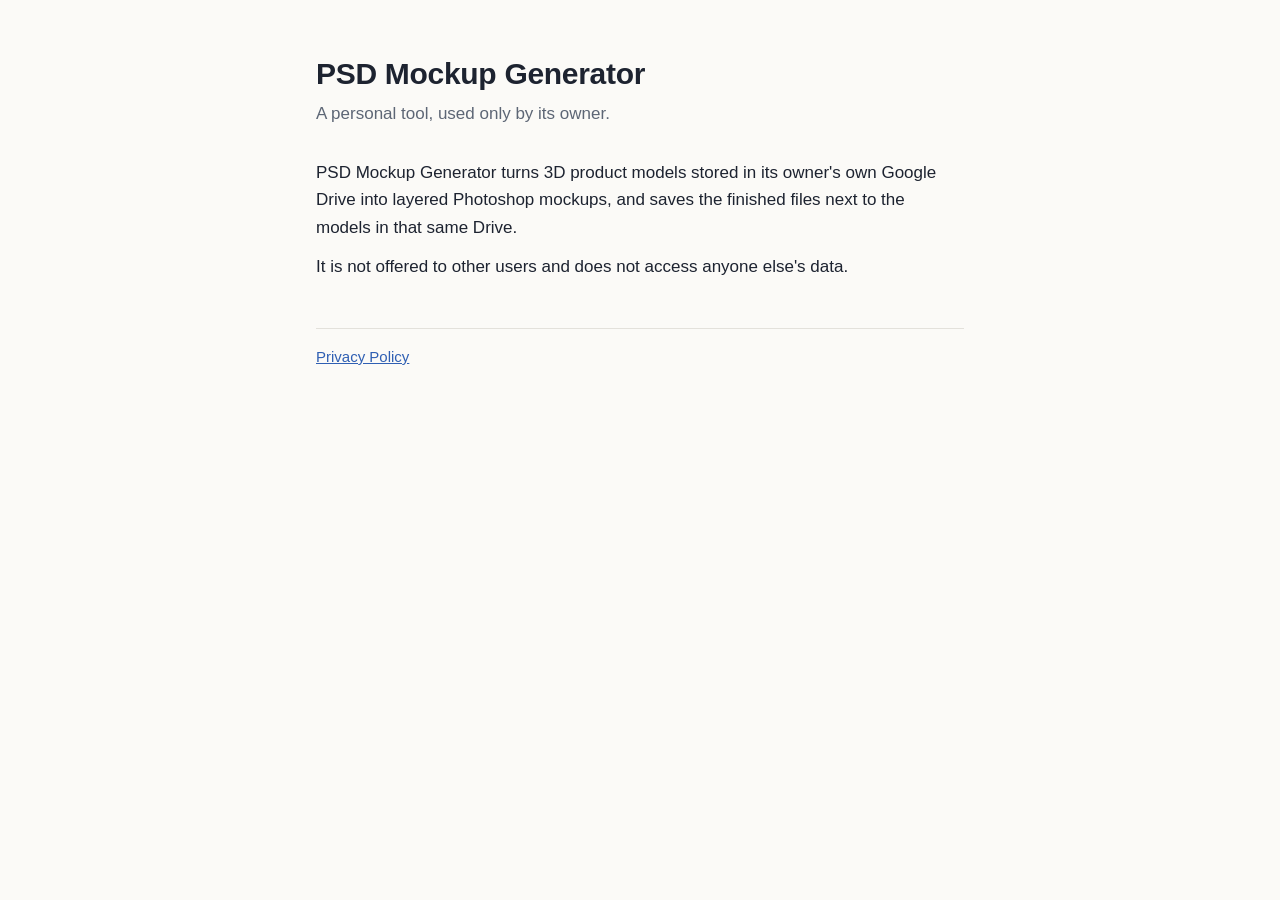
<file: index.html>
<!doctype html>
<html lang="en"><head><meta charset="utf-8"><meta name="viewport" content="width=device-width,initial-scale=1">
<title>PSD Mockup Generator</title><meta name="description" content="A personal tool that turns 3D product models into layered Photoshop mockups.">
<link rel="stylesheet" href="style.css"></head>
<body><main>
<h1>PSD Mockup Generator</h1>
<p class="sub">A personal tool, used only by its owner.</p>
<p>PSD Mockup Generator turns 3D product models stored in its owner's own Google Drive into layered Photoshop mockups, and saves the finished files next to the models in that same Drive.</p>
<p>It is not offered to other users and does not access anyone else's data.</p>
<nav><a href="privacy.html">Privacy Policy</a></nav>
</main></body></html>
</file>
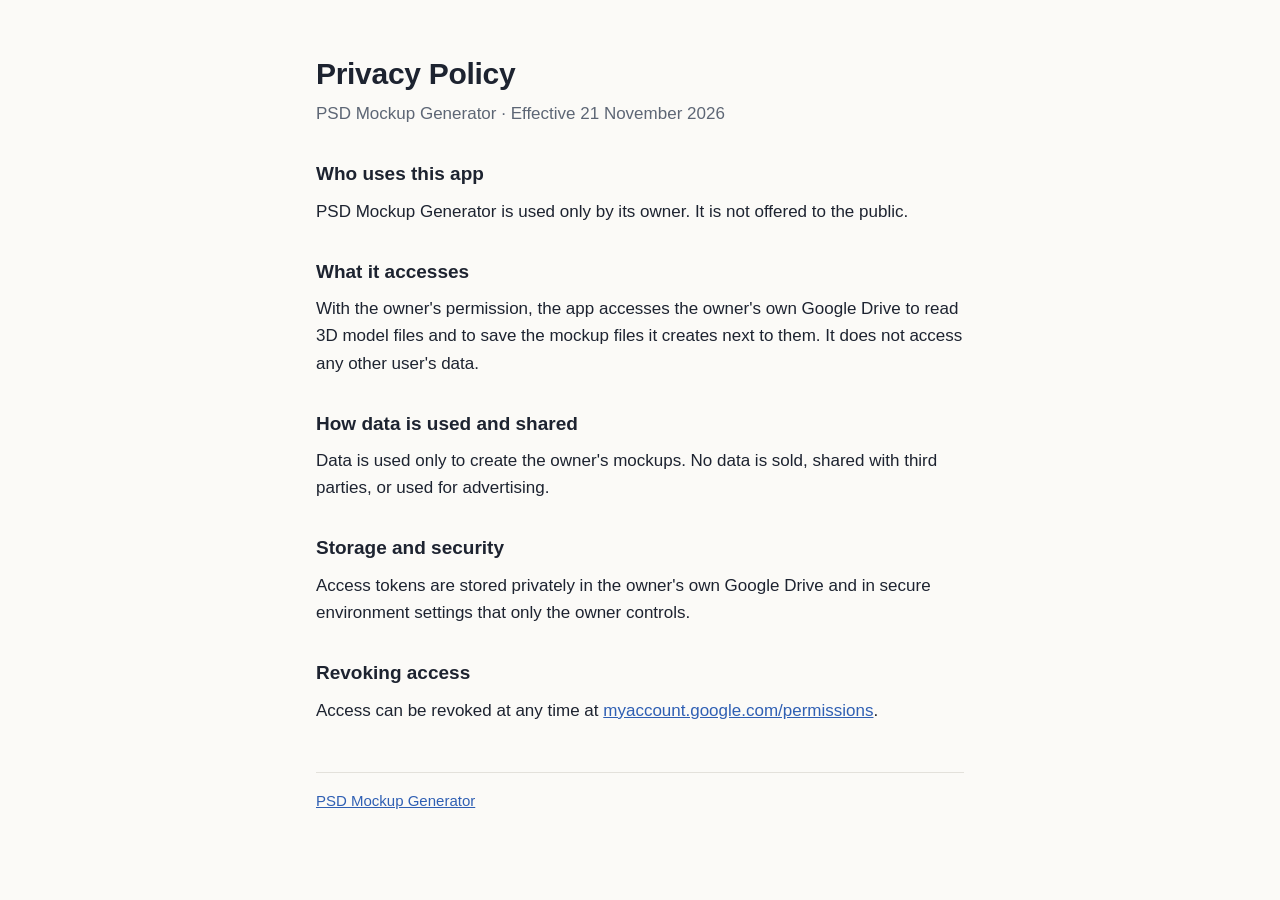
<file: privacy.html>
<!doctype html>
<html lang="en"><head><meta charset="utf-8"><meta name="viewport" content="width=device-width,initial-scale=1">
<title>Privacy Policy</title><meta name="description" content="Privacy policy for PSD Mockup Generator.">
<link rel="stylesheet" href="style.css"></head>
<body><main>
<h1>Privacy Policy</h1>
<p class="sub">PSD Mockup Generator · Effective 21 November 2026</p>
<h2>Who uses this app</h2>
<p>PSD Mockup Generator is used only by its owner. It is not offered to the public.</p>
<h2>What it accesses</h2>
<p>With the owner's permission, the app accesses the owner's own Google Drive to read 3D model files and to save the mockup files it creates next to them. It does not access any other user's data.</p>
<h2>How data is used and shared</h2>
<p>Data is used only to create the owner's mockups. No data is sold, shared with third parties, or used for advertising.</p>
<h2>Storage and security</h2>
<p>Access tokens are stored privately in the owner's own Google Drive and in secure environment settings that only the owner controls.</p>
<h2>Revoking access</h2>
<p>Access can be revoked at any time at <a href="https://myaccount.google.com/permissions">myaccount.google.com/permissions</a>.</p>
<nav><a href="index.html">PSD Mockup Generator</a></nav>
</main></body></html>
</file>
<file: style.css>
:root{--bg:#fbfaf7;--ink:#1d2330;--muted:#5d6675;--rule:#e3e1db;--link:#2f5fb3}
@media (prefers-color-scheme:dark){:root{--bg:#15181e;--ink:#e8eaee;--muted:#a3abb8;--rule:#2b303a;--link:#8fb3f0}}
*{box-sizing:border-box}
body{margin:0;background:var(--bg);color:var(--ink);font:17px/1.6 -apple-system,BlinkMacSystemFont,"Segoe UI",Helvetica,Arial,sans-serif}
main{max-width:680px;margin:0 auto;padding:56px 16px 72px}
h1{font-size:30px;line-height:1.2;margin:0 0 8px;letter-spacing:-.3px}
.sub{color:var(--muted);margin:0 0 32px}
h2{font-size:19px;margin:32px 0 8px}
p,li{margin:0 0 12px}
a{color:var(--link)}
nav{border-top:1px solid var(--rule);margin-top:48px;padding-top:16px;font-size:15px;color:var(--muted)}
</file>
